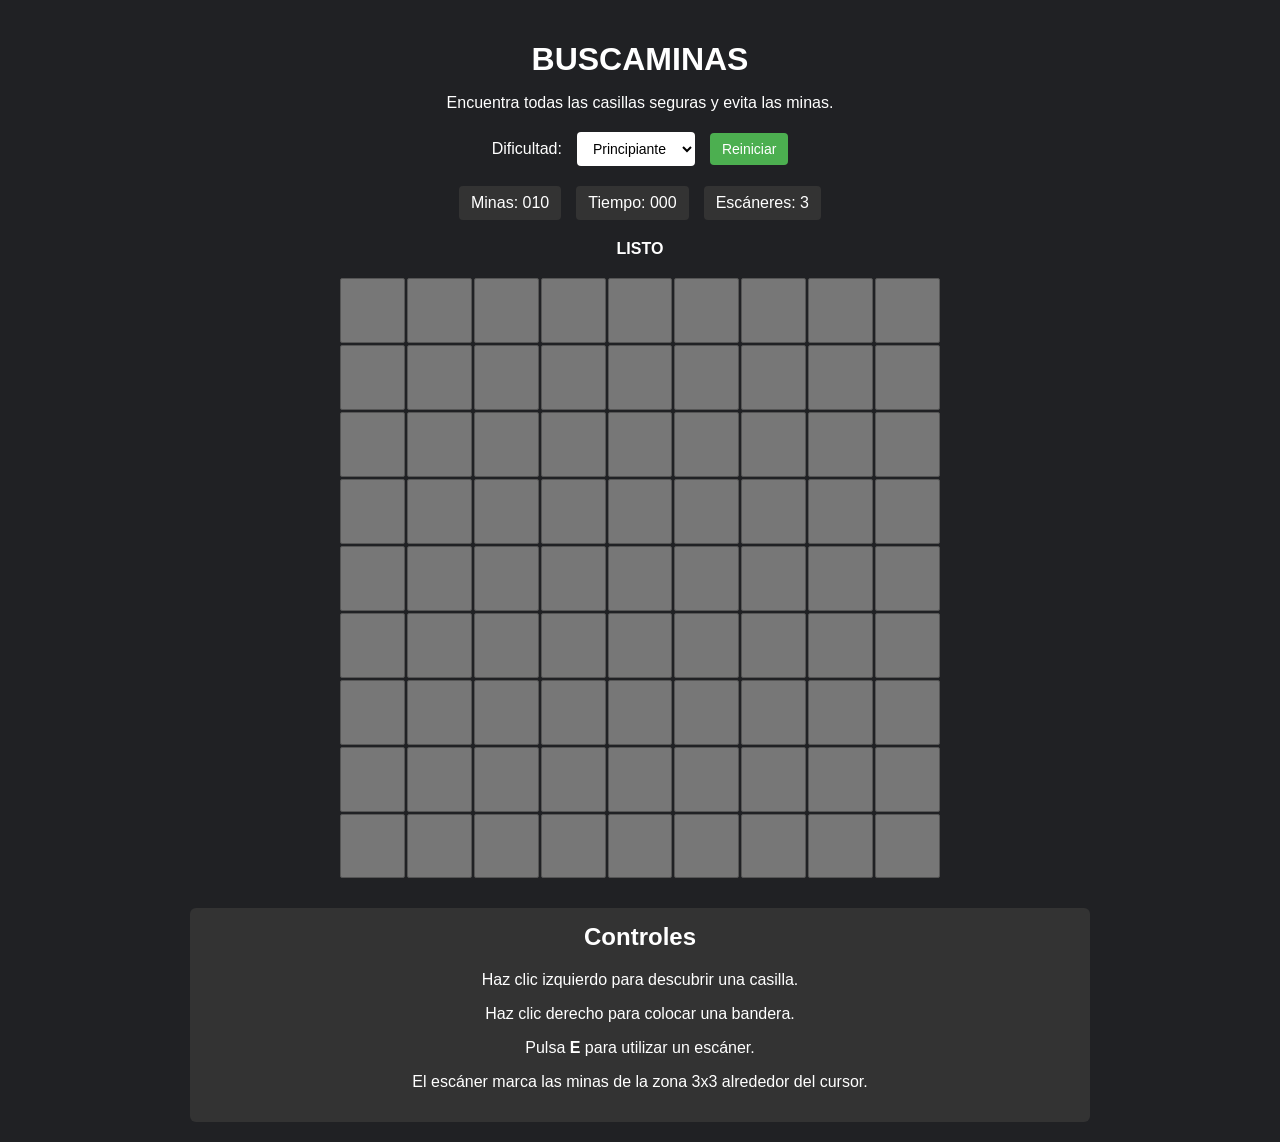
<file: index.html>
<!DOCTYPE html>
<html lang="es">
<head>
    <meta charset="UTF-8">
    <meta name="viewport" content="width=device-width, initial-scale=1.0">

    <title>BUSCAMINAS</title>

    <link rel="stylesheet" href="styles.css">
</head>
<body>

    <main class="contenedor-juego">

        <h1>BUSCAMINAS</h1>

        <p>Encuentra todas las casillas seguras y evita las minas.</p>

        <section class="ajustes-juego">

            <label for="seleccion-dificultad">
                Dificultad:
            </label>

            <select id="seleccion-dificultad">
                <option value="principiante">Principiante</option>
                <option value="intermedio">Intermedio</option>
                <option value="experto">Experto</option>
            </select>

            <button id="boton-reiniciar">
                Reiniciar
            </button>

        </section>

        <section class="informacion-partida">

            <p>
                Minas:
                <span id="contador-minas">010</span>
            </p>

            <p>
                Tiempo:
                <span id="cronometro">000</span>
            </p>

            <p>
                Escáneres:
                <span id="contador-escaneos">3</span>
            </p>

        </section>

        <p id="estado-partida">
            LISTO
        </p>

        <section id="tablero" class="seccion-tablero"></section>

        <section id="mensaje-partida" hidden>

            <h2 id="titulo-resultado"></h2>

            <p id="descripcion-resultado"></p>

            <button id="boton-final">
                Jugar otra vez
            </button>

        </section>

        <section class="controles">

            <h2>Controles</h2>

            <p>
                Haz clic izquierdo para descubrir una casilla.
            </p>

            <p>
                Haz clic derecho para colocar una bandera.
            </p>

            <p>
                Pulsa <strong>E</strong> para utilizar un escáner.
            </p>

            <p>
                El escáner marca las minas de la zona 3x3 alrededor del cursor.
            </p>

        </section>

    </main>

    <script src="app.js"></script>

</body>
</html>
</file>
<file: styles.css>
*{
    box-sizing: border-box;
}

body {
    margin: 0;
    padding: 20px;

    font-family: Arial, sans-serif;
    background-color: #202124;
    color: white;
}

.contenedor-juego {
    width: 100%;
    max-width: 900px;
    margin: 0 auto;

    text-align: center;
}

h1 {
    margin-bottom: 10px;
}

.ajustes-juego,
.informacion-partida {
    display: flex;
    justify-content: center;
    align-items: center;
    gap: 15px;
    flex-wrap: wrap;

    margin: 20px 0;
}

button,
select {
    padding: 8px 12px;

    font-size: 14px;
    border: none;
    border-radius: 4px;

    cursor: pointer;
}

button {
    background-color: #4caf50;
    color: white;
}

button:hover {
    background-color: #388e3c;
}

select {
    background-color: white;
    color: black;
}

.informacion-partida p {
    margin: 0;
    padding: 8px 12px;

    background-color: #333;
    border-radius: 4px;
}

#estado-partida {
    font-weight: bold;
}

.seccion-tablero {
    display: grid;

    width: 100%;
    max-width: 600px;

    margin: 20px auto;

    gap: 2px;
}

.celda {
    aspect-ratio: 1;

    padding: 0;

    border: 1px solid #555;
    border-radius: 2px;

    background-color: #777;

    font-size: 16px;
    font-weight: bold;

    cursor: pointer;
}

.celda:hover {
    background-color: #999;
}

.celda-revelada {
    background-color: #ddd;
    color: black;

    cursor: default;
}

.celda-seleccionada {
    background-color: #f0c040;
    color: black;
}

.celda-mina {
    background-color: #e53935;
    color: white;
}

.celda-numero-1 {
    color: blue;
}

.celda-numero-2 {
    color: green;
}

.celda-numero-3 {
    color: red;
}

.celda-numero-4 {
    color: darkblue;
}

.celda-numero-5 {
    color: darkred;
}

.celda-numero-6 {
    color: teal;
}

.celda-numero-7 {
    color: gray;
}

.celda-numero-8 {
    color: black;
}

#mensaje-partida {
    margin: 20px auto;
    padding: 20px;

    max-width: 500px;

    background-color: #333;
    border-radius: 6px;
}

#mensaje-partida[hidden] {
    display: none;
}

.controles {
    margin-top: 30px;
    padding: 15px;

    background-color: #333;
    border-radius: 6px;
}

.controles h2 {
    margin-top: 0;
}

@media (max-width: 600px) {

    body {
        padding: 10px;
    }

    .celda {
        font-size: 12px;
    }

    .informacion-partida {
        gap: 8px;
    }

    .informacion-partida p {
        padding: 6px;
        font-size: 13px;
    }

}

/*   Tema claro    */

body.tema-claro {
    background-color: #f5f5f5;
    color: #222;
}

body.tema-claro .informacion-partida p {
    background-color: #e0e0e0;
}

body.tema-claro #mensaje-partida {
    background-color: #e0e0e0;
}

body.tema-claro .controles {
    background-color: #e0e0e0;
}

body.tema-claro .celda {
    background-color: #bdbdbd;
    border-color: #999;
}

body.tema-claro .celda:hover {
    background-color: #d0d0d0;
}

body.tema-claro .celda-revelada {
    background-color: #f5f5f5;
}
</file>
